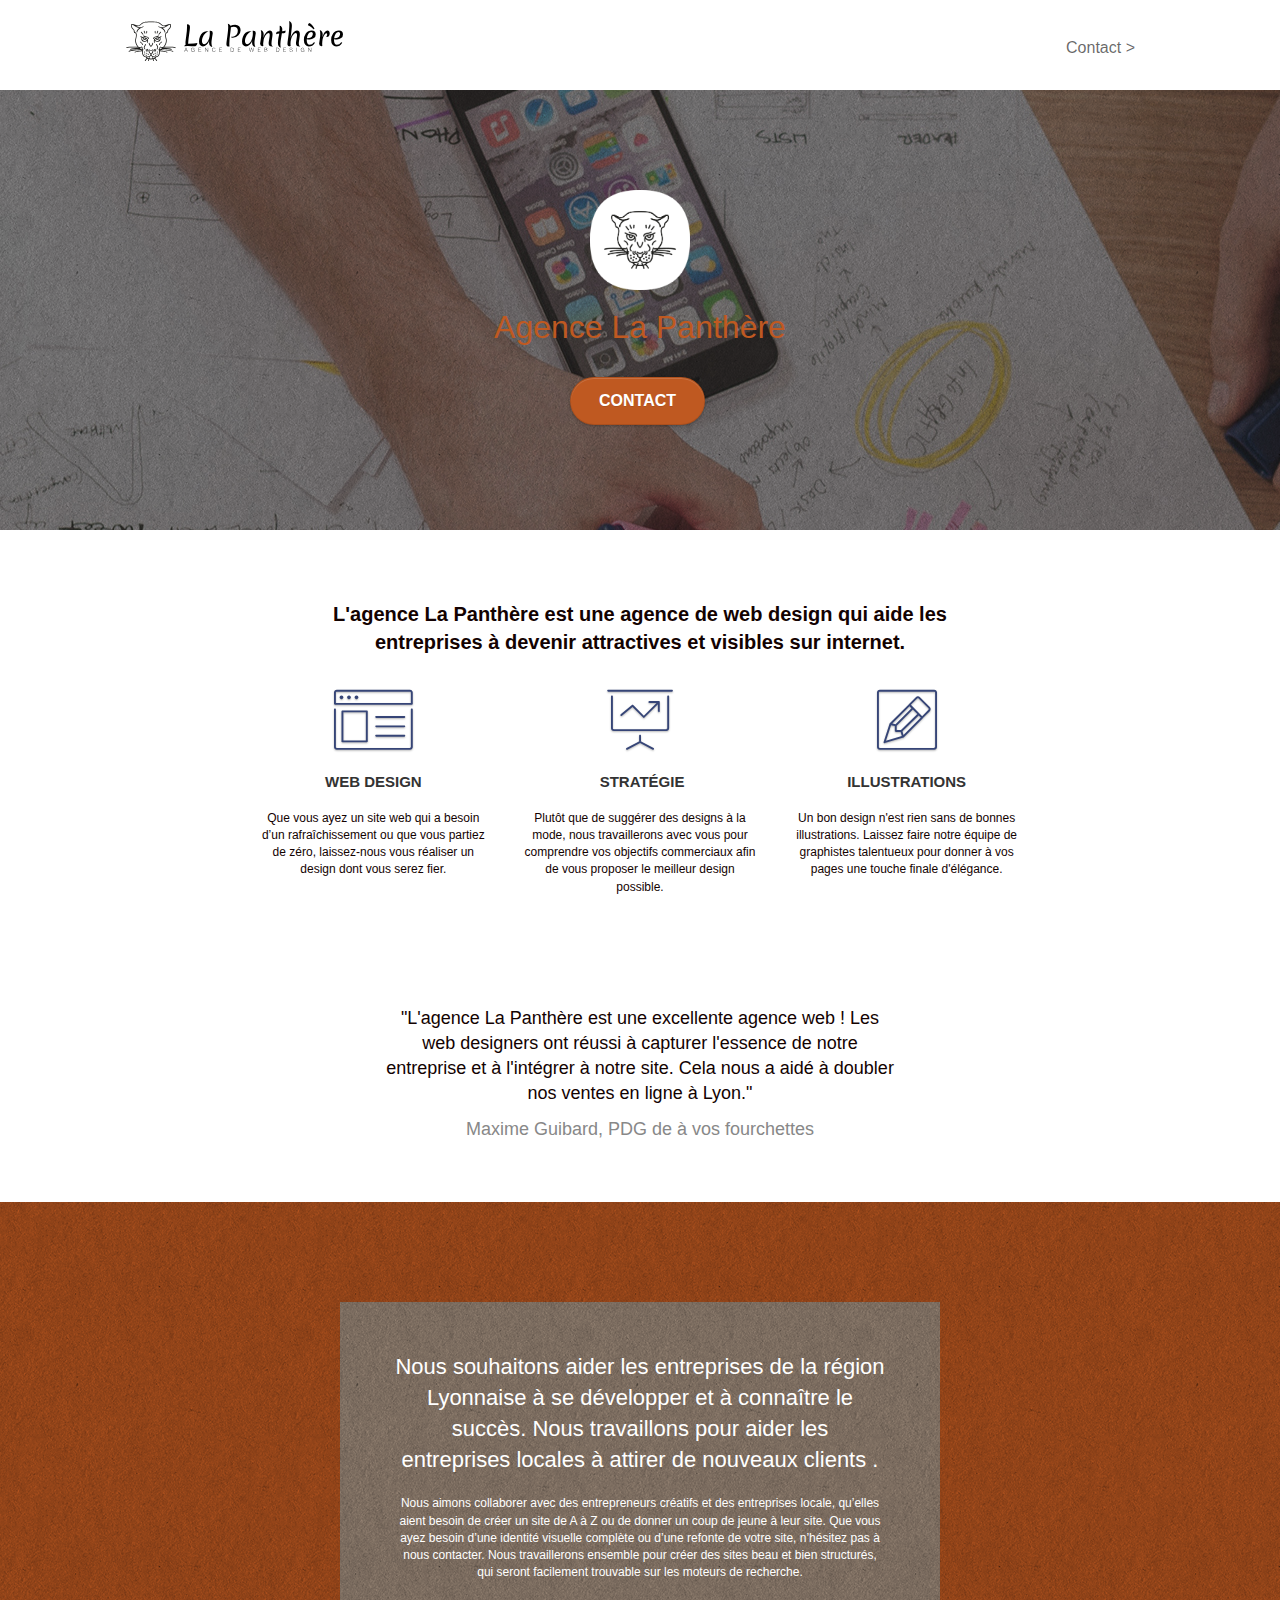
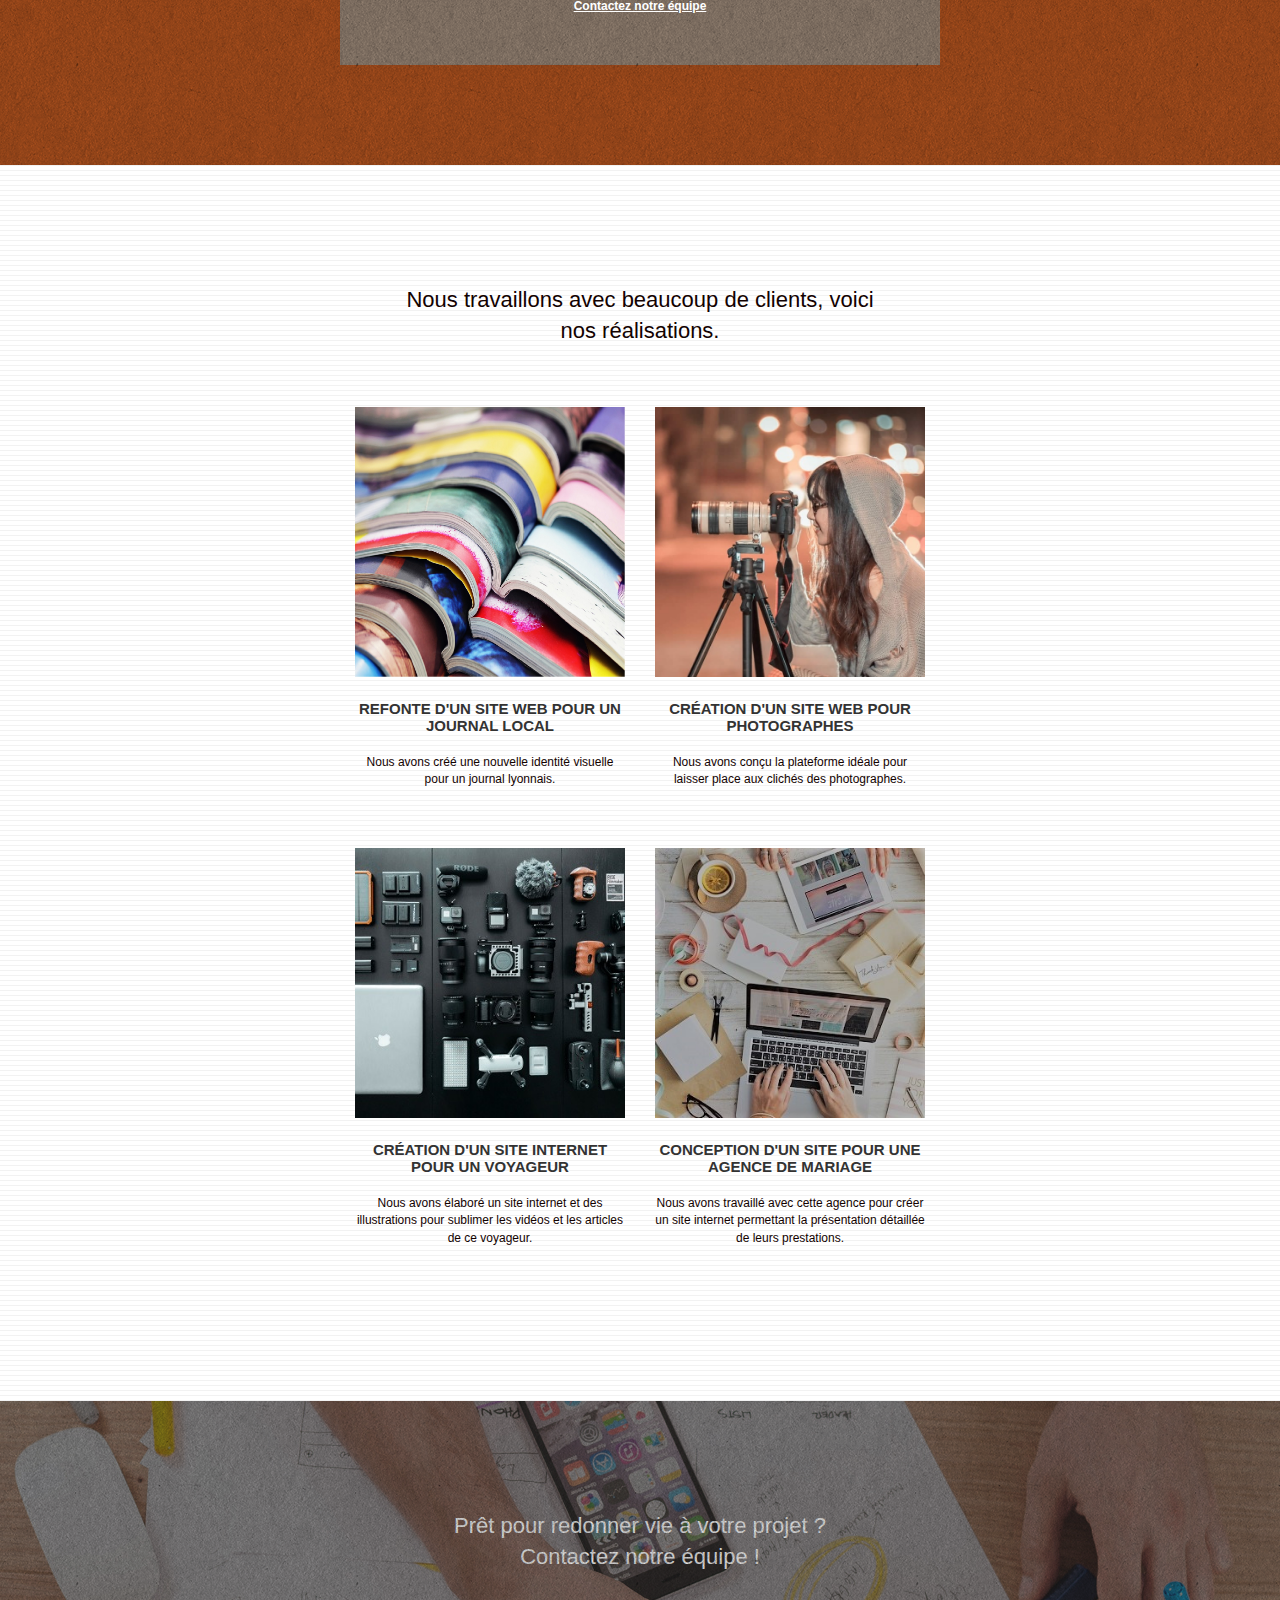
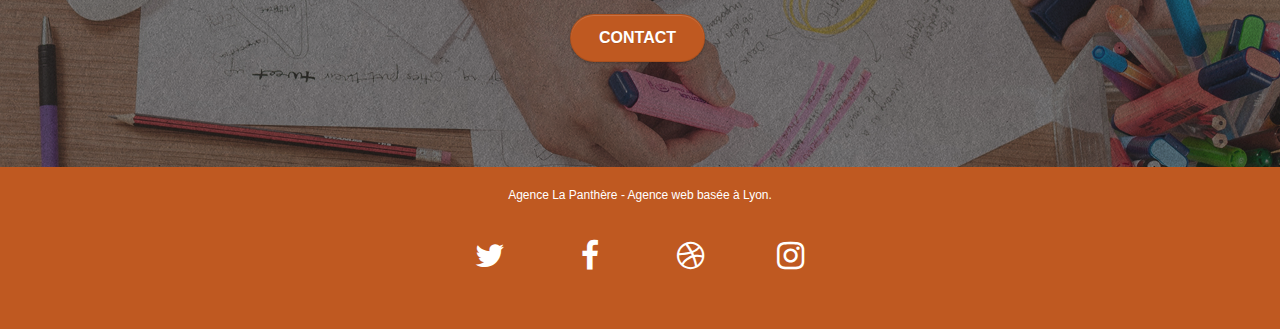
<file: index.html>
<!DOCTYPE html>
<html lang="fr">
	<head>
		<meta charset="utf-8" />
		<meta
			name="description"
			content="L'agence La Panthère est une agence de web design qui aide
		les entreprises à devenir attractives et visibles sur
		internet."
		/>
		<meta
			name="viewport"
			content="width=device-width, initial-scale=1.0, viewport-fit=cover"
		/>
		<link rel="shortcut icon" type="image/png" href="favicon.jpg" />

		<link rel="stylesheet" type="text/css" href="./css/bootstrap.min.css" />
		<link rel="stylesheet" type="text/css" href="style.css" />
		<link rel="stylesheet" type="text/css" href="./css/font-awesome.min.css" />
		<link rel="stylesheet" type="text/css" href="./css/et-line.min.css" />

		<script src="./js/jquery-2.1.0.js"></script>
		<script src="./js/bootstrap.min.js"></script>
		<script src="./js/blocs.min.js"></script>
		<script src="./js/jquery.touchSwipe.min.js" defer></script>
		<script src="./js/gmaps.min.js"></script>

		<title>La Panthère</title>

		<!-- Analytics -->

		<!-- Analytics END -->
	</head>
	<body>
		<!-- Principal conteneur -->
		<div class="page-container">
			<!-- bloc-0-->
			<header>
				<div class="bloc bgc-white l-bloc" id="bloc-0">
					<div class="container bloc-sm">
						<nav class="navbar row">
							<div class="navbar-header">
								<img
									src="img/agence-la-panthere-monochrome.svg"
									alt="paris web design logo agence web meilleure agence"
									height="40"
								/>
								<button
									id="nav-toggle"
									type="button"
									class="ui-navbar-toggle navbar-toggle"
									data-toggle="collapse"
									data-target=".navbar-1"
								>
									<span class="sr-only">Toggle navigation</span
									><span class="icon-bar"></span><span class="icon-bar"></span
									><span class="icon-bar"></span>
								</button>
							</div>
							<div
								class="collapse navbar-collapse navbar-1 special-dropdown-nav"
							>
								<ul class="site-navigation nav navbar-nav">
									<li>
										<a href="page2.html">Contact &gt;</a>
									</li>
								</ul>
							</div>
						</nav>
					</div>
				</div>
				<!-- bloc-0 END -->

				<!-- bloc-1-presentation-->
				<div
					class="bloc bgc-dark-slate-blue bg-banniere d-bloc bg-t-edge bloc-bg-texture texture-paper b-parallax"
					id="bloc-1-hero"
				>
					<div class="container bloc-lg">
						<div class="row tight-width-whitespace">
							<div class="col-sm-12">
								<img
									src="img/logo.png"
									class="center-block image-resize-mode"
									width="100"
									alt="Agence La Panthère, agence web paris, création logo paris"
								/>
								<h1 class="text-center hero-bloc-text tc-white">
									Agence La Panthère
								</h1>
								<div class="text-center">
									<a
										href="page2.html"
										class="btn btn-lg btn-clean btn-rd cta-hero btn-atomic-tangerine"
										id="cta-hero"
										>Contact</a
									>
								</div>
							</div>
						</div>
					</div>
				</div>
				<!-- bloc-1-presentation END -->
			</header>

			<main>
				<!-- bloc-2-services-->
				<section>
					<div class="bloc bgc-white l-bloc" id="bloc-2-services">
						<div class="container bloc-md">
							<div class="row">
								<div class="col-sm-12 text-center">
									<h2 class="presentation">
										L'agence La Panthère est une agence de web design qui aide
										les entreprises à devenir attractives et visibles sur
										internet.
									</h2>
								</div>
							</div>
							<div class="row voffset-lg med-width-whitespace">
								<div class="col-sm-4">
									<div class="text-center">
										<span
											class="et-icon-browser sm-shadow icon-dark-slate-blue icons icon-lg"
										></span>
									</div>
									<h3 class="mg-md text-center">Web design</h3>
									<p class="text-center">
										Que vous ayez un site web qui a besoin d&rsquo;un
										rafraîchissement ou que vous partiez de zéro, laissez-nous
										vous réaliser un design dont vous serez fier.
									</p>
								</div>
								<div class="col-sm-4">
									<div class="text-center">
										<span
											class="et-icon-presentation sm-shadow icon-dark-slate-blue icons icon-lg"
										></span>
									</div>
									<h3 class="mg-md text-center">&nbsp;Stratégie</h3>
									<p class="text-center">
										Plutôt que de suggérer des designs à la mode, nous
										travaillerons avec vous pour comprendre vos objectifs
										commerciaux afin de vous proposer le meilleur design
										possible.<br />
									</p>
								</div>
								<div class="col-sm-4">
									<div class="text-center">
										<span
											class="et-icon-edit sm-shadow icon-dark-slate-blue icons icon-lg"
										></span>
									</div>
									<h3 class="mg-md text-center">Illustrations</h3>
									<p class="text-center">
										Un bon design n'est rien sans de bonnes illustrations.
										Laissez faire notre équipe de graphistes talentueux pour
										donner à vos pages une touche finale d'élégance.
									</p>
								</div>
							</div>
							<div class="divCentre row voffset-lg voffset">
								<div
									class="citation col-xs-12 col-md-8 col-md-offset-2 text-center"
								>
									<h2>
										&quot;L'agence La Panthère est une excellente agence web
										&#33; Les web designers ont réussi à capturer l'essence de
										notre entreprise et à l'intégrer à notre site. Cela nous a
										aidé à doubler nos ventes en ligne à Lyon.&quot;
									</h2>
									<p>Maxime Guibard, PDG de à vos fourchettes</p>
								</div>
							</div>
						</div>
					</div>
				</section>
				<!-- bloc-2-services END -->

				<!-- bloc-3-what-i-do-->
				<section>
					<div
						class="bloc tc-white bgc-atomic-tangerine bg-presentation d-bloc bloc-bg-texture texture-paper b-parallax"
						id="bloc-3-what-i-do"
					>
						<div class="container bloc-lg">
							<div class="row tight-width-whitespace black-background">
								<div class="col-sm-12">
									<h2 class="mg-md text-center ltc-white">
										Nous souhaitons aider les entreprises de la région Lyonnaise
										à se développer et à connaître le succès. Nous travaillons
										pour aider les entreprises locales à attirer de nouveaux
										clients .<br />
									</h2>
									<p class="text-center white">
										Nous aimons collaborer avec des entrepreneurs créatifs et
										des entreprises locale, qu’elles aient besoin de créer un
										site de A à Z ou de donner un coup de jeune à leur site. Que
										vous ayez besoin d’une identité visuelle complète ou d’une
										refonte de votre site, n’hésitez pas à nous contacter. Nous
										travaillerons ensemble pour créer des sites beau et bien
										structurés, qui seront facilement trouvable sur les moteurs
										de recherche.
										<br /><br /><a class="ltc-white bold-link" href="page2.html"
											>Contactez notre équipe</a
										><br />
									</p>
								</div>
							</div>
						</div>
					</div>
				</section>
				<!-- bloc-3-what-i-do END -->

				<!-- bloc-4-portfolio-->
				<section class="portFolio">
					<div
						class="bloc bgc-white bg-lines-h2-bg bg-repeat l-bloc"
						id="bloc-4-portfolio"
					>
						<div class="container bloc-lg">
							<div class="portFolioTitre row">
								<div class="col-sm-12 text-center">
									<h2>
										Nous travaillons avec beaucoup de clients, voici nos
										réalisations.
									</h2>
								</div>
							</div>
							<div class="row tight-width-whitespace portfolio-row">
								<div class="col-sm-6">
									<a
										href="#"
										data-lightbox="img/1.jpg"
										data-gallery-id="gallery-1"
										data-caption="Refonte d'un site web pour un journal local"
										data-frame="snapshot-lb"
										><img
											src="img/1.jpg"
											alt="paris web design logo agence web meilleure agence et refonte site web journal"
											class="img-responsive portfolio-thumb"
									/></a>
									<h3 class="mg-md text-center">
										Refonte d'un site web pour un journal local
									</h3>
									<p class="text-center">
										Nous avons créé une nouvelle identité visuelle pour un
										journal lyonnais.
									</p>
								</div>
								<div class="col-sm-6">
									<a
										href="#"
										data-lightbox="img/2.jpg"
										data-gallery-id="gallery-1"
										data-caption="Création d'un site web pour photographes"
										data-frame="snapshot-lb"
										><img
											src="img/2.jpg"
											class="img-responsive portfolio-thumb"
											alt="paris web design logo agence web meilleure agence, Création d'un site web pour photographes"
									/></a>
									<h3 class="mg-md text-center">
										Création d'un site web pour photographes
									</h3>
									<p class="text-center">
										Nous avons conçu la plateforme idéale pour laisser place aux
										clichés des photographes.
									</p>
								</div>
							</div>
							<div class="row tight-width-whitespace portfolio-row">
								<div class="col-sm-6">
									<a
										href="#"
										data-lightbox="img/3.jpg"
										data-gallery-id="gallery-1"
										data-caption="Création d'un site internet pour un voyageur"
										data-frame="snapshot-lb"
										><img
											src="img/3.jpg"
											class="img-responsive portfolio-thumb"
											alt="paris web design logo agence web meilleure agence, Création d'un site web pour voyageur"
									/></a>
									<h3 class="mg-md text-center">
										Création d'un site internet pour un voyageur
									</h3>
									<p class="text-center">
										Nous avons élaboré un site internet et des illustrations
										pour sublimer les vidéos et les articles de ce voyageur.
									</p>
								</div>
								<div class="col-sm-6">
									<a
										href="#"
										data-lightbox="img/4.jpg"
										data-gallery-id="gallery-1"
										data-caption="Conception d'un site pour une agence de mariage"
										data-frame="snapshot-lb"
										><img
											src="img/4.jpg"
											class="img-responsive portfolio-thumb"
											alt="paris web design logo agence web meilleure agence, Création d'un site web pour agence de mariage"
									/></a>
									<h3 class="mg-md text-center">
										Conception d'un site pour une agence de mariage
									</h3>
									<p class="text-center">
										Nous avons travaillé avec cette agence pour créer un site
										internet permettant la présentation détaillée de leurs
										prestations.
									</p>
								</div>
							</div>
						</div>
					</div>
				</section>
				<!-- bloc-4-portfolio END -->

				<!-- bloc-5-cta-->
				<section>
					<div
						class="bloc bgc-dark-slate-blue bg-banniere d-bloc bloc-bg-texture texture-paper"
						id="bloc-5-cta"
					>
						<div class="container bloc-lg">
							<div class="row">
								<h2 class="mg-md text-center ltc-white">
									Prêt pour redonner vie à votre projet ?<br />Contactez notre
									équipe !
								</h2>
								<div class="col-sm-12 text-center">
									<a
										href="page2.html"
										class="btn btn-atomic-tangerine btn-clean btn-rd btn-lg cta-hero"
										>Contact</a
									>
								</div>
							</div>
						</div>
					</div>
				</section>
			</main>
			<!-- bloc-5-cta END fin main -->

			<!-- Footer - bloc-8 -->
			<footer>
				<div class="bloc bgc-atomic-tangerine d-bloc" id="bloc-8">
					<div class="container bloc-sm">
						<div class="row">
							<div class="col-sm-12">
								<p class="text-center white">
									Agence La Panthère - Agence web basée à Lyon.<br />
								</p>
								<div class="row row-no-gutters social">
									<div class="col-sm-3">
										<div class="text-center">
											<a class="social" href="index.html"
												><span class="fa fa-twitter icon-md"></span
											></a>
										</div>
									</div>
									<div class="col-sm-3">
										<div class="text-center">
											<a class="social" href="index.html"
												><span class="fa fa-facebook icon-md"></span
											></a>
										</div>
									</div>
									<div class="col-sm-3">
										<div class="text-center">
											<a class="social" href="index.html"
												><span class="fa fa-dribbble icon-md"></span
											></a>
										</div>
									</div>
									<div class="col-sm-3">
										<div class="text-center">
											<a class="social" href="index.html"
												><span class="fa fa-instagram icon-md"></span
											></a>
										</div>
									</div>
								</div>
							</div>
						</div>
					</div>
				</div>
			</footer>
			<!-- Footer - bloc-8 END -->
		</div>
		<!-- Principal conteneur END -->
	</body>
</html>
</file>
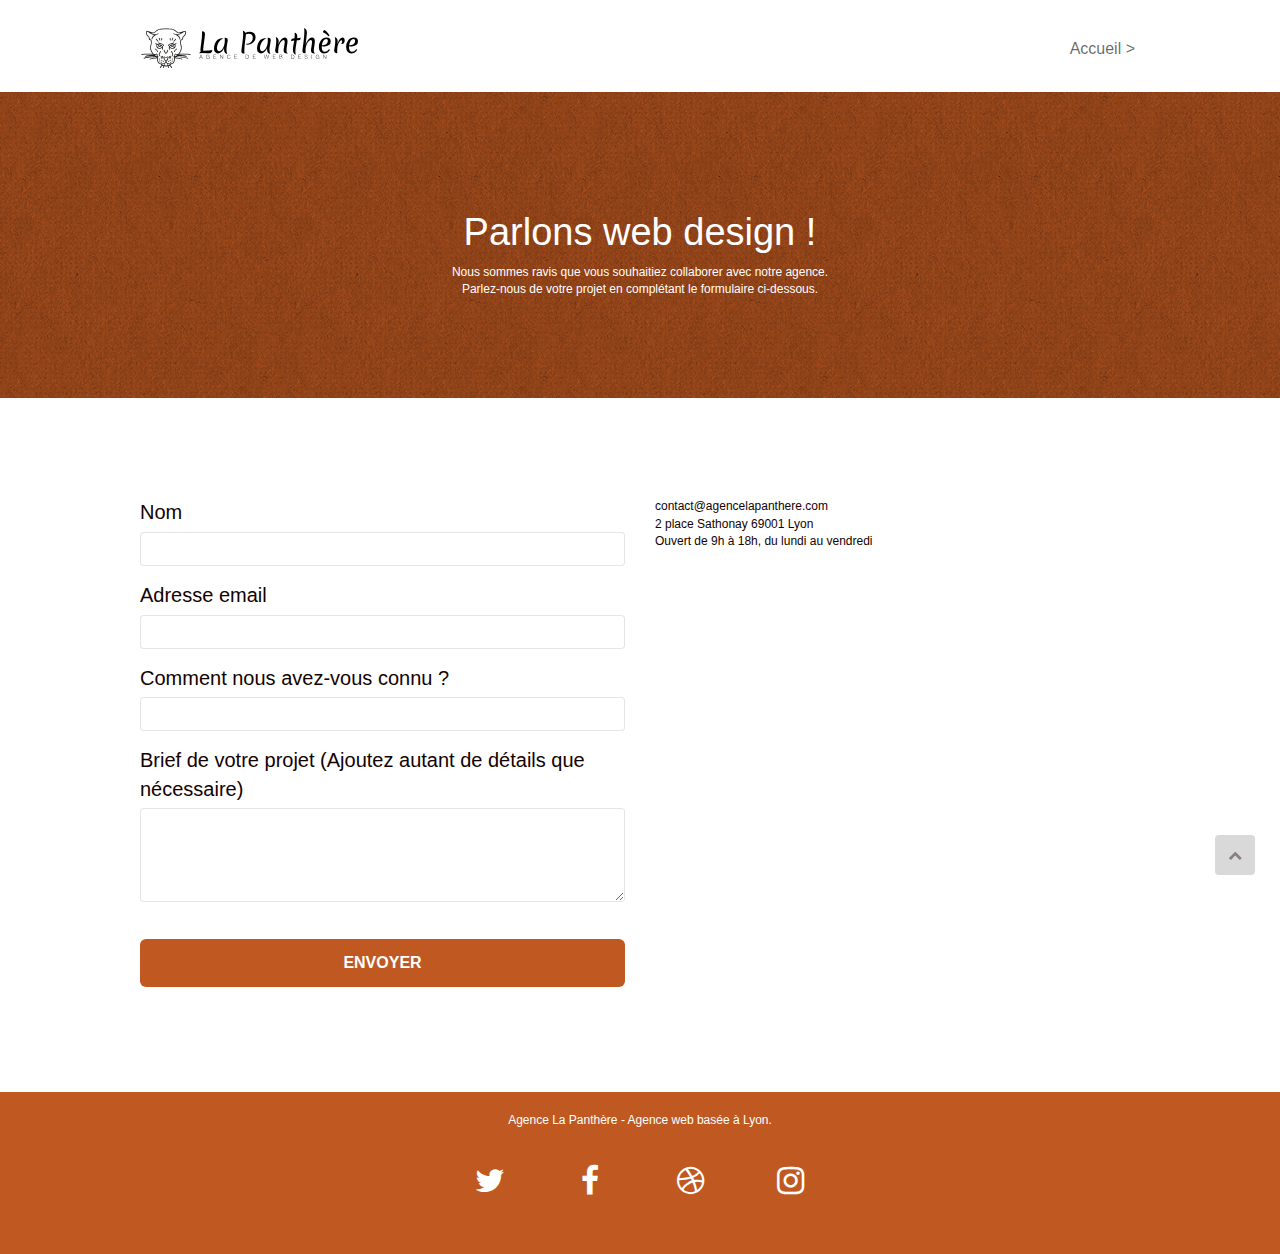
<file: page2.html>
<!DOCTYPE html>
<html lang="fr">
	<head>
		<meta charset="utf-8" />
		<meta
			name="keywords"
			content="seo, google, site web, site internet, agence design paris, agence design, agence design,agence design,agence design,agence design,agence design,agence design,agence design,agence design"
		/>
		<meta
			name="description"
			content="L'agence La Panthère est une agence de web design qui aide
		les entreprises à devenir attractives et visibles sur
		internet."
		/>
		<meta
			name="viewport"
			content="width=device-width, initial-scale=1.0, viewport-fit=cover"
		/>
		<link rel="shortcut icon" type="image/png" href="favicon.jpg" />

		<link rel="stylesheet" type="text/css" href="./css/bootstrap.min.css" />
		<link rel="stylesheet" type="text/css" href="style.css" />
		<link rel="stylesheet" type="text/css" href="./css/font-awesome.min.css" />
		<link rel="stylesheet" type="text/css" href="./css/et-line.min.css" />

		<script src="./js/jquery-2.1.0.js"></script>
		<script src="./js/bootstrap.min.js"></script>
		<script src="./js/blocs.min.js"></script>
		<script src="./js/jqBootstrapValidation.min.js"></script>
		<script src="./js/formHandler.min.js"></script>
		<title>Formulaire de contact</title>

		<!-- Analytics -->

		<!-- Analytics END -->
	</head>
	<body>
		<!-- Principal conteneur -->
		<div class="page-container">
			<header>
				<!-- bloc-0 -->
				<div class="bloc bgc-white l-bloc" id="bloc-0">
					<div class="container bloc-sm">
						<nav class="navbar row">
							<div class="navbar-header">
								<a class="navbar-brand" href="index.html"
									><img
										src="img/agence-la-panthere-monochrome.svg"
										alt="atlanta web design logo"
										height="40"
								/></a>
								<button
									id="nav-toggle"
									type="button"
									class="ui-navbar-toggle navbar-toggle"
									data-toggle="collapse"
									data-target=".navbar-1"
								>
									<span class="sr-only">Toggle navigation</span
									><span class="icon-bar"></span><span class="icon-bar"></span
									><span class="icon-bar"></span>
								</button>
							</div>
							<div
								class="collapse navbar-collapse navbar-1 special-dropdown-nav"
							>
								<ul class="site-navigation nav navbar-nav">
									<li>
										<a href="index.html">Accueil &gt;</a>
									</li>
								</ul>
							</div>
						</nav>
					</div>
				</div>
				<!-- bloc-0 END -->

				<!-- bloc-6 -->
				<div
					class="bloc bg-dots-bg bg-repeat bgc-atomic-tangerine d-bloc bloc-bg-texture texture-paper"
					id="bloc-6"
				>
					<div class="container bloc-lg">
						<div class="row">
							<div class="col-sm-12">
								<h1 class="text-center hero-bloc-text ltc-white">
									Parlons web design !
								</h1>
								<p class="text-center mg-lg ltc-white tight-width-whitespace">
									Nous sommes ravis que vous souhaitiez collaborer avec notre
									agence.<br />
									Parlez-nous de votre projet en complétant le formulaire
									ci-dessous.
								</p>
							</div>
						</div>
					</div>
				</div>
				<!-- bloc-6 END -->
			</header>

			<main>
				<article>
					<!-- bloc-7 -->
					<div class="bloc bgc-white l-bloc" id="bloc-7">
						<div class="container bloc-lg">
							<div class="row">
								<div class="col-sm-6">
									<form id="form_1" novalidate>
										<div class="form-group">
											<label> Nom </label>
											<input id="name" class="form-control" required />
										</div>
										<div class="form-group">
											<label> Adresse email </label>
											<input
												id="email"
												class="form-control"
												required
												type="email"
											/>
										</div>
										<div class="form-group">
											<label> Comment nous avez-vous connu ? </label>
											<input
												class="form-control"
												type="email"
												required
												id="input_504"
											/>
										</div>
										<div class="form-group">
											<label>
												Brief de votre projet (Ajoutez autant de détails que
												nécessaire)<br /> </label
											><textarea
												id="message"
												class="form-control"
												rows="4"
												cols="50"
												required
											></textarea>
										</div>
										<button
											class="bloc-button btn btn-lg btn-block cta-hero btn-atomic-tangerine"
											type="submit"
										>
											Envoyer
										</button>
									</form>
								</div>
								<div class="col-sm-6">
									<p>
										contact@agencelapanthere.com<br />2 place Sathonay 69001
										Lyon<br />Ouvert de 9h à 18h, du lundi au vendredi<br />
									</p>
								</div>
							</div>
						</div>
					</div>
					<!-- bloc-7 END -->
				</article>
				<aside>
					<!-- ScrollToTop Button -->
					<a
						class="bloc-button btn btn-d scrollToTop"
						onclick="scrollToTarget('1')"
						><span class="fa fa-chevron-up"></span
					></a>
					<!-- ScrollToTop Button END-->
				</aside>
			</main>
			<footer>
				<!-- Footer - bloc-8 -->
				<div class="bloc bgc-atomic-tangerine d-bloc" id="bloc-8">
					<div class="container bloc-sm">
						<div class="row">
							<div class="col-sm-12">
								<p class="text-center white">
									Agence La Panthère - Agence web basée à Lyon.<br />
								</p>
								<div class="row row-no-gutters social">
									<div class="col-sm-3">
										<div class="text-center">
											<a class="social" href="index.html"
												><span class="fa fa-twitter icon-md"></span
											></a>
										</div>
									</div>
									<div class="col-sm-3">
										<div class="text-center">
											<a class="social" href="index.html"
												><span class="fa fa-facebook icon-md"></span
											></a>
										</div>
									</div>
									<div class="col-sm-3">
										<div class="text-center">
											<a class="social" href="index.html"
												><span class="fa fa-dribbble icon-md"></span
											></a>
										</div>
									</div>
									<div class="col-sm-3">
										<div class="text-center">
											<a class="social" href="index.html"
												><span class="fa fa-instagram icon-md"></span
											></a>
										</div>
									</div>
								</div>
							</div>
						</div>
					</div>
				</div>
				<!-- Footer - bloc-8 END -->
			</footer>
		</div>
		<!-- Principal conteneur END -->
	</body>
</html>
</file>
<file: style.css>
body {
	margin: 0;
	padding: 0;
	background: #fff;
	overflow-x: hidden;
	-webkit-font-smoothing: antialiased;
	-moz-osx-font-smoothing: grayscale;
}
footer a {
	font-size: 32px;
}

a,
button {
	transition: all 0.3s ease-in-out;
	outline: none;
}

a:hover {
	text-decoration: none;
	cursor: pointer;
}

#page-loading-blocs-notifaction {
	position: fixed;
	top: 0;
	bottom: 0;
	width: 100%;
	z-index: 100000;
	background: #ffffff url("img/pageload-spinner.gif") no-repeat center center;
}

.bloc {
	width: 100%;
	clear: both;
	background: 50% 50% no-repeat;
	padding: 0 50px;
	-webkit-background-size: cover;
	-moz-background-size: cover;
	-o-background-size: cover;
	background-size: cover;
	position: relative;
}

.bloc .container {
	padding-left: 0;
	padding-right: 0;
}

.bloc-lg {
	padding: 100px 50px;
}

.bloc-md {
	padding: 50px;
}

.bloc-sm {
	padding: 20px 50px;
}

.bg-center,
.bg-l-edge,
.bg-r-edge,
.bg-t-edge,
.bg-b-edge,
.bg-tl-edge,
.bg-bl-edge,
.bg-tr-edge,
.bg-br-edge,
.bg-repeat {
	-webkit-background-size: auto;
	-moz-background-size: auto;
	-o-background-size: auto;
	background-size: auto;
}

.bg-repeat {
	background: repeat;
}

.bg-t-edge {
	background: top no-repeat;
}

.bloc-bg-texture::before {
	content: "";
	background-size: 2px 2px;
	position: absolute;
	top: 0;
	bottom: 0;
	left: 0;
	right: 0;
}

.texture-paper::before {
	background: url("img/texture-paper.png");
	background-size: 280px 280px;
}

.b-parallax {
	background-attachment: fixed;
}

.d-bloc {
	color: rgba(255, 255, 255, 0.7);
}

.d-bloc button:hover {
	color: rgba(255, 255, 255, 0.9);
}

.d-bloc .icon-round,
.d-bloc .icon-square,
.d-bloc .icon-rounded,
.d-bloc .icon-semi-rounded-a,
.d-bloc .icon-semi-rounded-b {
	border-color: rgba(255, 255, 255, 0.9);
}

.d-bloc .divider-h span {
	border-color: rgba(255, 255, 255, 0.2);
}

.d-bloc .a-btn,
.d-bloc .navbar a,
.d-bloc .navbar-brand,
.d-bloc a .icon-sm,
.d-bloc a .icon-md,
.d-bloc a .icon-lg,
.d-bloc a .icon-xl,
.d-bloc h1 a,
.d-bloc h2 a,
.d-bloc h3 a,
.d-bloc h4 a,
.d-bloc h5 a,
.d-bloc h6 a,
.d-bloc p a {
	color: #ffffff;
}

.d-bloc .a-btn:hover,
.d-bloc .navbar a:hover,
.d-bloc .navbar-brand:hover,
.d-bloc a:hover .icon-sm,
.d-bloc a:hover .icon-md,
.d-bloc a:hover .icon-lg,
.d-bloc a:hover .icon-xl,
.d-bloc h1 a:hover,
.d-bloc h2 a:hover,
.d-bloc h3 a:hover,
.d-bloc h4 a:hover,
.d-bloc h5 a:hover,
.d-bloc h6 a:hover,
.d-bloc p a:hover {
	color: rgba(255, 255, 255, 1);
}

.d-bloc .navbar-toggle .icon-bar {
	background: rgba(255, 255, 255, 1);
}

.d-bloc .btn-wire,
.d-bloc .btn-wire:hover {
	color: rgba(255, 255, 255, 1);
	border-color: rgba(255, 255, 255, 1);
}

.d-bloc .panel {
	color: rgba(0, 0, 0, 0.5);
}

.d-bloc .panel button:hover {
	color: rgba(0, 0, 0, 0.7);
}

.d-bloc .panel icon {
	border-color: rgba(0, 0, 0, 0.7);
}

.d-bloc .panel .divider-h span {
	border-color: rgba(0, 0, 0, 0.1);
}

.d-bloc .panel .a-btn {
	color: rgba(0, 0, 0, 0.6);
}

.d-bloc .panel .a-btn:hover {
	color: rgba(0, 0, 0, 1);
}

.d-bloc .panel .btn-wire,
.d-bloc .panel .btn-wire:hover {
	color: rgba(0, 0, 0, 0.7);
	border-color: rgba(0, 0, 0, 0.3);
}

.d-bloc .panel,
.l-bloc {
	color: rgba(0, 0, 0, 0.5);
}

.d-bloc .panel button:hover,
.l-bloc button:hover {
	color: rgba(0, 0, 0, 0.7);
}

.l-bloc .icon-round,
.l-bloc .icon-square,
.l-bloc .icon-rounded,
.l-bloc .icon-semi-rounded-a,
.l-bloc .icon-semi-rounded-b {
	border-color: rgba(0, 0, 0, 0.7);
}

.d-bloc .panel .divider-h span,
.l-bloc .divider-h span {
	border-color: rgba(0, 0, 0, 0.1);
}

.d-bloc .panel .a-btn,
.l-bloc .a-btn,
.l-bloc .navbar a,
.l-bloc .navbar-brand,
.l-bloc a .icon-sm,
.l-bloc a .icon-md,
.l-bloc a .icon-lg,
.l-bloc a .icon-xl,
.l-bloc h1 a,
.l-bloc h2 a,
.l-bloc h3 a,
.l-bloc h4 a,
.l-bloc h5 a,
.l-bloc h6 a,
.l-bloc p a {
	color: rgba(0, 0, 0, 0.6);
}

.d-bloc .panel .a-btn:hover,
.l-bloc .a-btn:hover,
.l-bloc .navbar a:hover,
.l-bloc .navbar-brand:hover,
.l-bloc a:hover .icon-sm,
.l-bloc a:hover .icon-md,
.l-bloc a:hover .icon-lg,
.l-bloc a:hover .icon-xl,
.l-bloc h1 a:hover,
.l-bloc h2 a:hover,
.l-bloc h3 a:hover,
.l-bloc h4 a:hover,
.l-bloc h5 a:hover,
.l-bloc h6 a:hover,
.l-bloc p a:hover {
	color: rgba(0, 0, 0, 1);
}

.l-bloc .navbar-toggle .icon-bar {
	color: rgba(0, 0, 0, 0.6);
}

.d-bloc .panel .btn-wire,
.d-bloc .panel .btn-wire:hover,
.l-bloc .btn-wire,
.l-bloc .btn-wire:hover {
	color: rgba(0, 0, 0, 0.7);
	border-color: rgba(0, 0, 0, 0.3);
}

.voffset {
	margin-top: 30px;
}

.voffset-lg {
	margin-top: 80px;
}

.row-no-gutters {
	margin-right: 0;
	margin-left: 0;
}

.row.row-no-gutters > [class^="col-"],
.row.row-no-gutters > [class*=" col-"] {
	padding-right: 0;
	padding-left: 0;
}

#bloc-1-hero h1 {
	font-size: 32px;
}

.navbar {
	margin-bottom: 0;
	z-index: 1;
}

.navbar-brand {
	height: auto;
	padding: 3px 15px;
	font-size: 25px;
	font-weight: 600;
	line-height: 44px;
}

.navbar-brand img {
	max-height: 200px;
	margin: 0 5px 0 0;
	display: inline;
}

.navbar-brand img[src$="svg"] {
	min-width: 100px;
}

.nav-center .navbar-brand img {
	margin: 0;
}

.navbar .nav {
	padding-top: 2px;
	margin-right: -16px;
	float: right;
	z-index: 1;
}

.nav > li {
	float: left;
	margin-top: 4px;
	font-size: 16px;
}

.navbar-nav .open .dropdown-menu > li > a {
	text-align: inherit;
}

.nav > li a:hover,
.nav > li a:focus {
	background: transparent;
}

.navbar-toggle {
	margin: 10px 10px 0 0;
	border: 0px;
}

.navbar-toggle:hover {
	background: transparent;
}

.navbar-toggle .icon-bar {
	background-color: rgba(0, 0, 0, 0.5);
	width: 26px;
}

.nav-invert .navbar .nav {
	float: left;
}

.nav-invert .navbar-header,
.nav-invert .navbar-brand {
	float: right;
	position: relative;
	z-index: 2;
}
.presentation {
	display: flex;
	padding: 0 16%;
	font-size: 20px;
	font-weight: bold;
}
.portFolio .col-sm-12 {
	width: 50%;
}
.portFolioTitre {
	display: flex;
	justify-content: center;
}
.divCentre {
	display: flex;
	justify-content: center;
}
.citation {
	padding: 0;
	margin: 0;
	width: 50%;
}
.citation h2 {
	font-size: 18px;
	font-weight: 500;
}
.citation p {
	font-size: 18px;
	color: #888888;
}

@media (min-width: 768px) {
	.site-navigation {
		position: absolute;
		top: 50%;
		right: 20px;
		transform: translate(0, -50%);
		-webkit-transform: translateY(-50%);
	}
	.nav > li .dropdown-menu a,
	.nav > li .dropdown-menu a:hover {
		color: #484848;
	}
	.nav-invert .site-navigation {
		left: 0;
		right: 0;
	}
	.nav-center {
		text-align: center;
	}
	.nav-center .navbar-header {
		width: 100%;
	}
	.nav-center .navbar-header,
	.nav-center .navbar-brand,
	.nav-center .nav > li {
		float: none;
		display: inline-block;
	}
	.nav-center .site-navigation {
		position: relative;
		width: 100%;
		right: 0;
		margin-right: 0px;
		margin-top: 20px;
	}
	.nav-center.mini-nav .navbar-toggle {
		float: none;
		margin: 10px auto 0;
	}
}

.nav > li > .dropdown a {
	background: none;
	display: block;
	padding: 14px 15px;
}

nav .caret {
	margin: 0 5px;
}

.dropdown-menu .dropdown-menu {
	top: -8px;
	left: 100%;
}

.dropdown-menu .dropmenu-flow-right {
	top: 100%;
	left: 0;
	margin-left: -1px;
	border-top-left-radius: 0;
	border-top-right-radius: 0;
}

.dropdown-menu .dropdown span {
	border: 4px solid black;
	border-top-color: transparent;
	border-right-color: transparent;
	border-bottom-color: transparent;
	margin: 6px -5px 0 0;
	float: right;
}

.mg-md {
	margin-top: 10px;
	margin-bottom: 20px;
}

.mg-lg {
	margin-top: 10px;
	margin-bottom: 40px;
}

.btn {
	margin: 0 5px 5px 0;
}

.btn.pull-right {
	margin: 0 0 5px 5px;
}

.btn-d,
.btn-d:hover,
.btn-d:focus {
	color: #fff;
	background: rgba(0, 0, 0, 0.3);
}

button {
	outline: none;
}

.btn-rd {
	border-radius: 40px;
}

.btn-clean {
	border: 1px solid rgba(0, 0, 0, 0.08);
	border-bottom-color: rgba(0, 0, 0, 0.1);
	text-shadow: 0 1px 0 rgba(0, 0, 1, 0.1);
	box-shadow: 0 1px 3px rgba(0, 0, 1, 0.25),
		inset 0 1px 0 0 rgba(255, 255, 255, 0.15);
}

.icon-md {
	font-size: 30px;
}

.icon-lg {
	font-size: 60px;
}

.sm-shadow {
	text-shadow: 0 1px 2px rgba(0, 0, 0, 0.3);
}

.panel-sq,
.panel-sq .panel-heading,
.panel-sq .panel-footer {
	border-radius: 0;
}

.panel-rd {
	border-radius: 30px;
}

.panel-rd .panel-heading {
	border-radius: 29px 29px 0 0;
}

.panel-rd .panel-footer {
	border-radius: 0 0 29px 29px;
}

.form-control {
	border-color: rgba(0, 0, 0, 0.1);
	box-shadow: none;
}

.scrollToTop {
	width: 40px;
	height: 40px;
	position: fixed;
	bottom: 20px;
	right: 20px;
	opacity: 0.5;
	z-index: 500;
	transition: all 0.3s ease-in-out;
}

.scrollToTop span {
	margin-top: 6px;
}

.showScrollTop {
	font-size: 14px;
	opacity: 1;
}

a[data-lightbox] {
	position: relative;
	display: block;
	text-align: center;
}

a[data-lightbox]:hover::before {
	content: "+";
	font-family: "HelveticaNeue-Light", "Helvetica Neue Light", "Helvetica Neue",
		Helvetica, Arial;
	font-size: 32px;
	width: 50px;
	height: 50px;
	margin-left: -25px;
	border-radius: 50%;
	background: rgba(0, 0, 0, 0.6);
	color: #fff;
	font-weight: 100;
	z-index: 1;
	position: absolute;
	top: 50%;
	transform: translateY(-50%);
	-webkit-transform: translateY(-50%);
}

a[data-lightbox]:hover img {
	opacity: 0.6;
	-webkit-animation-fill-mode: none;
	animation-fill-mode: none;
}

#lightbox-modal {
	display: flex;
	align-items: center;
}

#lightbox-modal .modal-dialog {
	width: 90%;
	max-width: 900px;
	margin: 0 auto 0;
}

#lightbox-modal .modal-dialog img {
	max-height: 90vh;
	margin: 0 auto;
}

.lightbox-caption {
	padding: 20px;
	color: #fff;
	background: rgba(0, 0, 0, 0.5);
	position: absolute;
	left: 15px;
	right: 15px;
	bottom: 5px;
}

.close-lightbox {
	color: #fff;
	font-size: 30px;
	position: absolute;
	top: 20px;
	right: 20px;
	z-index: 20;
	background: rgba(0, 0, 0, 0.5);
	border: none;
	line-height: 30px;
	padding: 0 9px 5px;
	opacity: 0.3;
}

.close-lightbox:hover,
.next-lightbox:hover,
.prev-lightbox:hover {
	opacity: 1;
	color: #fff;
}

.next-lightbox,
.prev-lightbox {
	font-size: 20px;
	color: rgba(255, 255, 255, 0.9);
	background: rgba(0, 0, 0, 0.5);
	transition: all 0.2s ease-in-out;
	position: absolute;
	top: 45%;
	z-index: 1;
	opacity: 0.4;
}

.next-lightbox {
	padding: 6px 8px 1px 13px;
	right: 25px;
}

.prev-lightbox {
	padding: 6px 13px 1px 10px;
	left: 25px;
}

.snapshot-lb .modal-body {
	padding-bottom: 45px;
}

.snapshot-lb .lightbox-caption {
	padding: 0;
	color: rgba(0, 0, 0, 0.5);
	background: none;
}

h1,
h2,
h3,
h4,
h5,
h6,
p,
label,
.btn,
a {
	font-family: "helvetica";
	font-weight: 400;
	color: #130201;
}

.container {
	max-width: 1000px;
}

.hero-bloc-text {
	font-size: 38px;
}

.hero-bloc-text-sub {
	font-size: 36px;
}

.statement-bloc-text {
	line-height: 26px;
	font-style: italic;
	font-size: 20px;
	text-align: center;
	font-weight: lighter;
	max-width: 520px;
	margin: auto auto auto auto;
}

p {
	font-size: 12px;
}

.tight-width-whitespace {
	max-width: 600px;
	margin: auto auto auto auto;
}

.h1 {
	font-size: 20px;
	font-family: "Open Sans";
}

.cta-hero {
	margin-top: 22px;
	color: #ffffff;
	text-transform: uppercase;
	padding: 12px 28px 12px 28px;
	font-size: 16px;
	font-weight: 700;
}

.social {
	max-width: 400px;
	margin: 30px auto;
}

h2 {
	font-size: 22px;
	line-height: 1.4em;
}

h3 {
	font-size: 15px;
	text-transform: uppercase;
	font-weight: 700;
	color: #333333;
}

.med-width-whitespace {
	max-width: 800px;
	margin: auto auto auto auto;
	box-shadow: 0px 0px 0px #000000;
}

h1 {
	color: #333333;
}

h4 {
	color: #333333;
}

.icons {
	margin-bottom: 14px;
	margin-top: 24px;
}

.white {
	color: #ffffff;
}

.portfolio-thumb {
	margin-bottom: 24px;
}

.portfolio-row {
	margin-bottom: 44px;
	margin-top: 50px;
}

.avatar {
	box-shadow: 0px 4px 9px rgba(0, 0, 0, 0.3);
}

.black-background {
	background-color: rgba(157, 153, 142, 0.85);
	padding: 40px 40px 40px 40px;
}

.bold-link {
	font-weight: 900;
	text-decoration: underline;
}

.bgc-white {
	background-color: #ffffff;
}

.bgc-dark-slate-blue {
	background-color: #364577;
}

.bgc-atomic-tangerine {
	background-color: #bf5921;
}

.tc-white {
	color: #bf5921;
}

.btn-atomic-tangerine {
	background: #bf5921;
	color: #ffffff;
}

.btn-atomic-tangerine:hover {
	background: #c27956;
	color: #ffffff;
}

.ltc-white {
	color: #ffffff;
}

.ltc-white:hover {
	color: #cccccc;
}

.ltc-atomic-tangerine {
	color: #bf5921;
}

.ltc-atomic-tangerine:hover {
	color: #c27956;
}

.icon-dark-slate-blue {
	color: #364577;
	border-color: #364577;
}

.bg-dots-bg {
	background-image: url("img/dots-bg.png");
}

.bg-lines-h2-bg {
	background-image: url("img/lines-h2-bg.png");
}

.bg-banniere {
	background-image: url("img/agence-la-panthere.jpg");
}

.bg-presentation {
	background-image: url("img/image-de-presentation.jpg");
}

@media (max-width: 1024px) {
	.bloc {
		padding-left: 20px;
		padding-right: 20px;
	}
	.bloc.full-width-bloc,
	.bloc-tile-2.full-width-bloc .container,
	.bloc-tile-3.full-width-bloc .container,
	.bloc-tile-4.full-width-bloc .container {
		padding-left: 0;
		padding-right: 0;
	}
}

@media (max-width: 992px) and (min-width: 768px) {
	.navbar .nav {
		max-width: 80%;
	}
	.nav-center.navbar .nav {
		max-width: 100%;
	}
}

@media only screen and (min-width: 768px) and (max-width: 1024px) and (orientation: landscape) {
	.b-parallax {
		background-attachment: scroll;
	}
}

@media only screen and (min-width: 1024px) and (max-width: 1366px) and (-webkit-min-device-pixel-ratio: 1.5) {
	.b-parallax {
		background-attachment: scroll;
	}
}

@media (max-width: 991px) {
	.container {
		width: 100%;
	}
	.b-parallax {
		background-attachment: scroll;
	}
	.page-container,
	#hero-bloc {
		overflow-x: hidden;
		position: relative;
	}
	.bloc {
		padding-left: 0;
		padding-right: 0;
	}
	.bloc-group,
	.bloc-group .bloc {
		display: block;
		width: 100%;
	}
	.bloc-fill-screen .fill-bloc-top-edge,
	.bloc-fill-screen .fill-bloc-bottom-edge {
		padding: 0 20px;
		padding-left: 0;
		padding-right: 0;
	}
}

@media (max-width: 767px) {
	.page-container {
		overflow-x: hidden;
		position: relative;
	}
	h1,
	h2,
	h3,
	h4,
	h5,
	h6,
	p,
	#disqus_thread {
		padding-left: 10px;
		padding-right: 10px;
	}
	.b-parallax {
		background-attachment: scroll;
	}
	.navbar .nav {
		padding-top: 0;
		border-top: 1px solid rgba(0, 0, 0, 0.2);
		float: none;
	}
	.navbar.row {
		margin-left: 0;
		margin-right: 0;
	}
	.site-navigation {
		position: inherit;
		transform: none;
		-webkit-transform: none;
		-ms-transform: none;
	}
	.nav > li {
		margin-top: 0;
		border-bottom: 1px solid rgba(0, 0, 0, 0.1);
		background: rgba(0, 0, 0, 0.05);
		text-align: left;
		padding-left: 15px;
		width: 100%;
	}
	.nav > li:hover {
		background: rgba(0, 0, 0, 0.08);
	}
	.dropdown .dropdown a .caret {
		float: none;
		margin: 5px 0 0 10px;
		border: 4px solid black;
		border-bottom-color: transparent;
		border-right-color: transparent;
		border-left-color: transparent;
	}
	#hero-bloc .navbar .nav {
		background: rgba(0, 0, 0, 0.8);
	}
	#hero-bloc .navbar .nav a {
		color: rgba(255, 255, 255, 0.6);
	}
	.hero {
		padding: 50px 0;
	}
	.hero-nav {
		left: -1px;
		right: -1px;
	}
	.navbar-collapse {
		padding: 0;
		overflow-x: hidden;
		-webkit-box-shadow: none;
		box-shadow: none;
	}
	.navbar-brand img {
		max-height: 40px;
		width: auto;
	}
	.nav-invert .navbar-header {
		float: none;
		width: 100%;
	}
	.nav-invert .navbar-toggle {
		float: left;
		margin-left: 10px;
	}
	.bloc {
		padding-left: 0;
		padding-right: 0;
	}
	.bloc-xxl,
	.bloc-xl,
	.bloc-lg {
		padding: 40px 0;
	}
	.bloc-sm,
	.bloc-md {
		padding-left: 0;
		padding-right: 0;
	}
	.bloc-tile-2 .container,
	.bloc-tile-3 .container,
	.bloc-tile-4 .container,
	.bloc-fill-screen .fill-bloc-top-edge,
	.bloc-fill-screen .fill-bloc-bottom-edge {
		padding-left: 0;
		padding-right: 0;
	}
	.a-block {
		padding: 0 10px;
	}
	.btn-dwn {
		display: none;
	}
	.voffset {
		margin-top: 5px;
	}
	.voffset-md {
		margin-top: 20px;
	}
	.voffset-lg {
		margin-top: 30px;
	}
	form {
		padding: 5px;
	}
	.close-lightbox {
		display: inline-block;
	}
	.blocsapp-device-iphone5 {
		background-size: 216px 425px;
		padding-top: 60px;
		width: 216px;
		height: 425px;
	}
	.blocsapp-device-iphone5 img {
		width: 180px;
		height: 320px;
	}
}

@media (max-width: 400px) {
	.bloc {
		padding-left: 0;
		padding-right: 0;
	}
}

@media (max-width: 767px) {
	.bloc-mob-center-text {
		text-align: center;
	}
}
</file>
